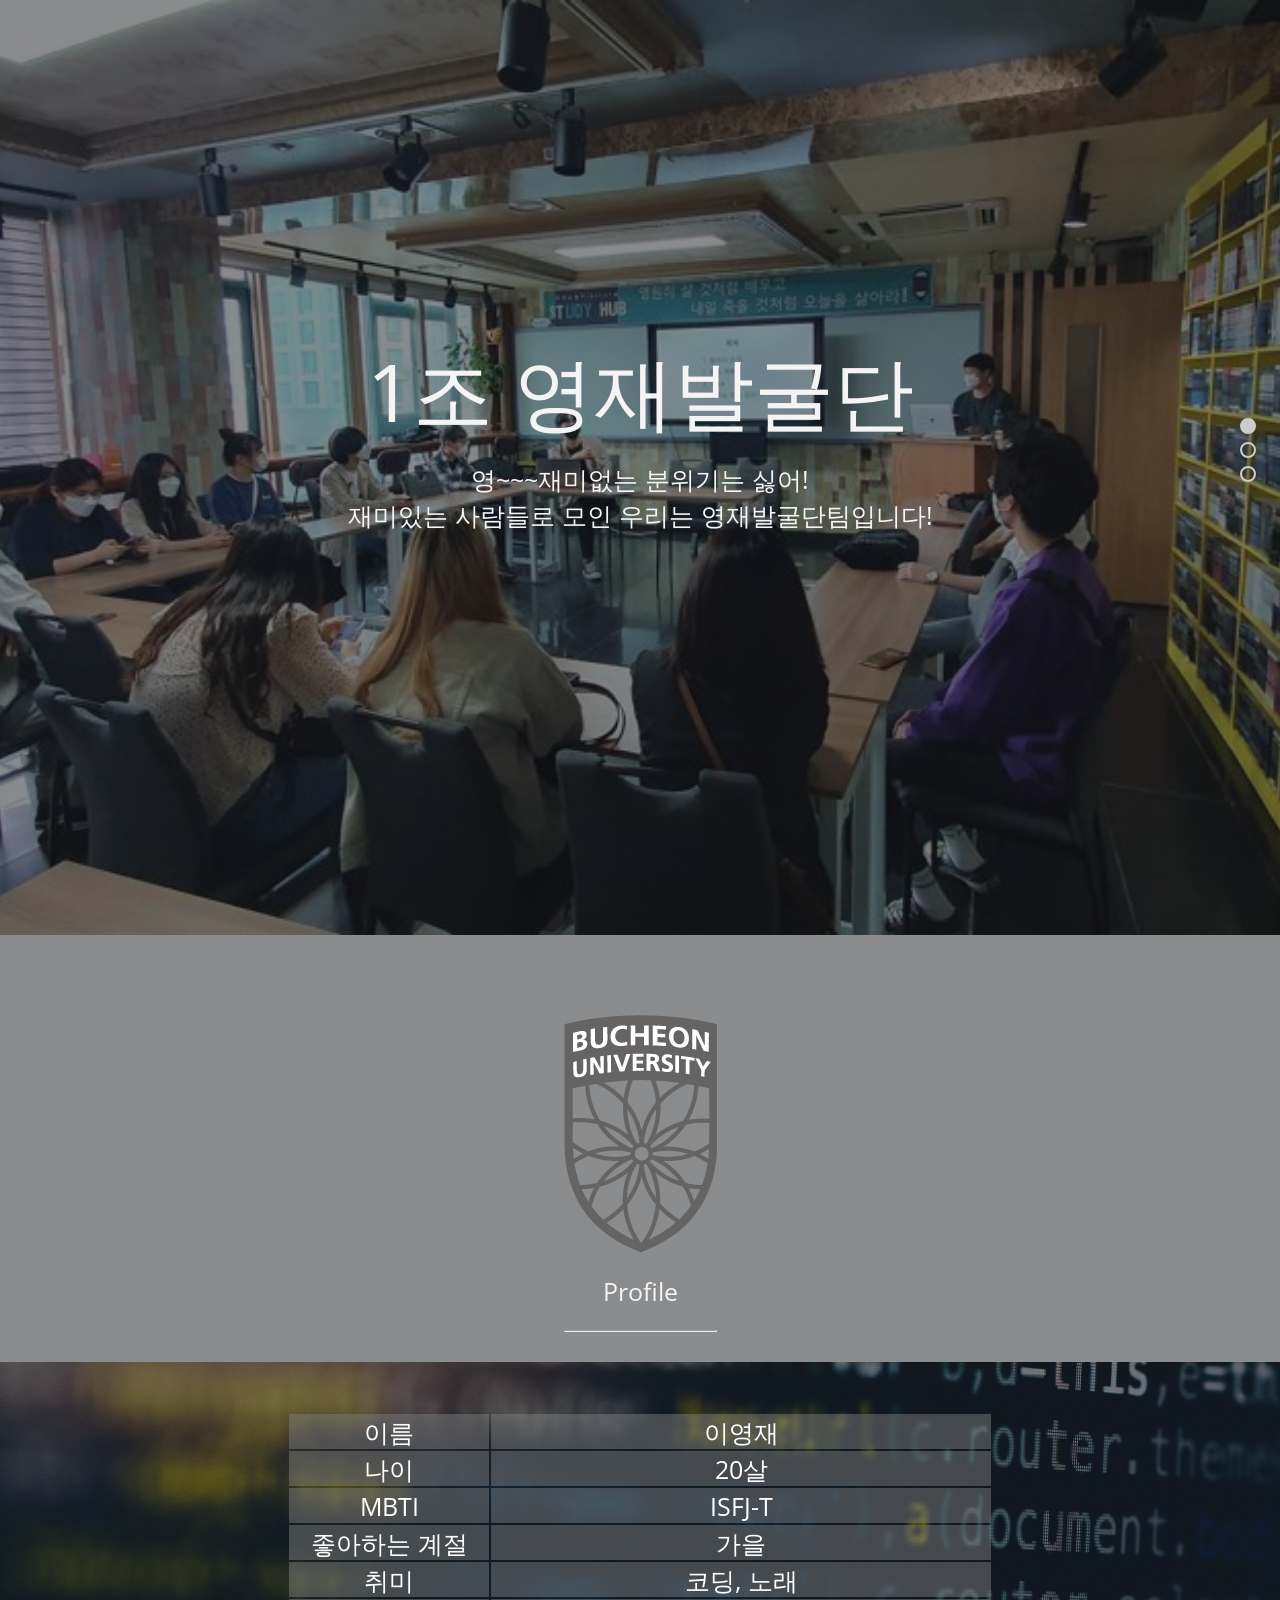
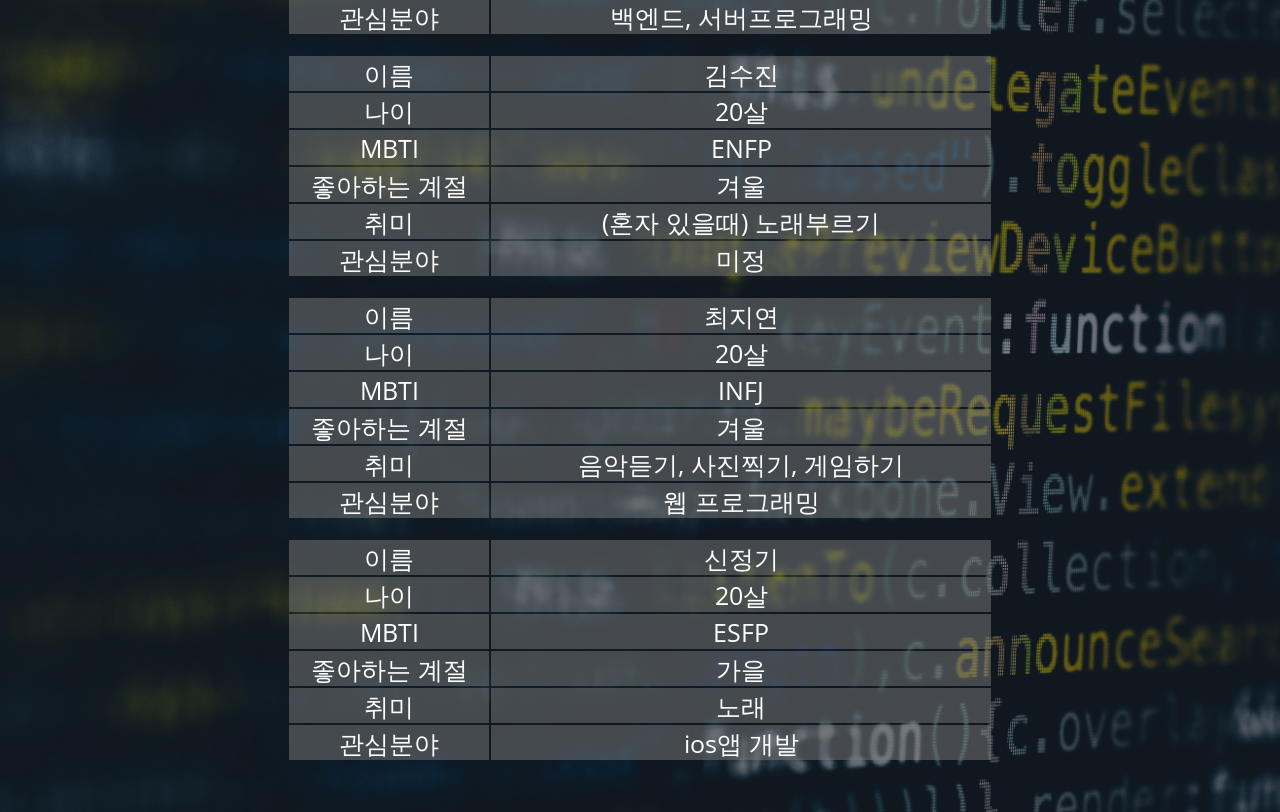
<file: index.html>
<!doctype html>
<html>
<head>
     <meta charset="utf-8">
    <link href="css\base.css" rel="stylesheet">
    <link href="css\colorbox.css" rel="stylesheet">
    <link href="css\main.css" rel="stylesheet">
    <title>1조 프로필</title>
</head>
<body>
<nav class="pager">
        <ul>
            <li class="on"><a href="#">1</a></li>
            <li><a href="#">2</a></li>
            <li><a href="#">3</a></li>
        </ul>
    </nav>
<div id="wrap">
    <section class="cover1">
        <header class="cover1_header">
            <h1>1조 영재발굴단</h1>
            <p>영~~~재미없는 분위기는 싫어!<br><br>재미있는 사람들로 모인 우리는 영재발굴단팀입니다!</p>
        </header>
    </section>
    <section class="profile">
        <header class="profile_header">
            <img src="img\bc_log2.png">
            <p>Profile</p>
            <hr>
        </header>
    </section>
    <section class="profile_t">
        <header class="profile_tables">
            <table>
                <tr>
                    <td style="width: 200px;">이름</td>
                    <td style="width: 500px;">이영재</td>
                </tr>
                <tr>
                    <td style="width: 200px;">나이</td>
                    <td style="width: 500px;">20살</td>
                </tr>
                <tr>
                    <td style="width: 200px;">MBTI</td>
                    <td style="width: 500px;">ISFJ-T</td>
                </tr>
                <tr>
                    <td style="width: 200px;">좋아하는 계절</td>
                    <td style="width: 500px;">가을</td>
                </tr>
                <tr>
                    <td style="width: 200px;">취미</td>
                    <td style="width: 500px;">코딩, 노래</td>
                </tr>
                <tr>
                    <td style="width: 200px;">관심분야</td>
                    <td style="width: 500px;">백엔드, 서버프로그래밍</td>
                </tr>
            </table>
            <br>
            <table>
                <tr>
                    <td style="width: 200px;">이름</td>
                    <td style="width: 500px;">김수진</td>
                </tr>
                <tr>
                    <td style="width: 200px;">나이</td>
                    <td style="width: 500px;">20살</td>
                </tr>
                <tr>
                    <td style="width: 200px;">MBTI</td>
                    <td style="width: 500px;">ENFP</td>
                </tr>
                <tr>
                    <td style="width: 200px;">좋아하는 계절</td>
                    <td style="width: 500px;">겨울</td>
                </tr>
                <tr>
                    <td style="width: 200px;">취미</td>
                    <td style="width: 500px;">(혼자 있을때) 노래부르기</td>
                </tr>
                <tr>
                    <td style="width: 200px;">관심분야</td>
                    <td style="width: 500px;">미정</td>
                </tr>
            </table>
            <br>
            <table>
                <tr>
                    <td style="width: 200px;">이름</td>
                    <td style="width: 500px;">최지연</td>
                </tr>
                <tr>
                    <td style="width: 200px;">나이</td>
                    <td style="width: 500px;">20살</td>
                </tr>
                <tr>
                    <td style="width: 200px;">MBTI</td>
                    <td style="width: 500px;">INFJ</td>
                </tr>
                <tr>
                    <td style="width: 200px;">좋아하는 계절</td>
                    <td style="width: 500px;">겨울</td>
                </tr>
                <tr>
                    <td style="width: 200px;">취미</td>
                    <td style="width: 500px;">음악듣기, 사진찍기, 게임하기</td>
                </tr>
                <tr>
                    <td style="width: 200px;">관심분야</td>
                    <td style="width: 500px;">웹 프로그래밍</td>
                </tr>
            </table>
            <br>
            <table>
                <tr>
                    <td style="width: 200px;">이름</td>
                    <td style="width: 500px;">신정기</td>
                </tr>
                <tr>
                    <td style="width: 200px;">나이</td>
                    <td style="width: 500px;">20살</td>
                </tr>
                <tr>
                    <td style="width: 200px;">MBTI</td>
                    <td style="width: 500px;">ESFP</td>
                </tr>
                <tr>
                    <td style="width: 200px;">좋아하는 계절</td>
                    <td style="width: 500px;">가을</td>
                </tr>
                <tr>
                    <td style="width: 200px;">취미</td>
                    <td style="width: 500px;">노래</td>
                </tr>
                <tr>
                    <td style="width: 200px;">관심분야</td>
                    <td style="width: 500px;">ios앱 개발</td>
                </tr>
            </table>
        </header>
    </section>
</div>
<script src="js\jquery.1.12.4.min.js"></script>
<script src="js\jquery.colorbox.js"></script>
<script src="js\main.js"></script>
</body>
</html>
</file>
